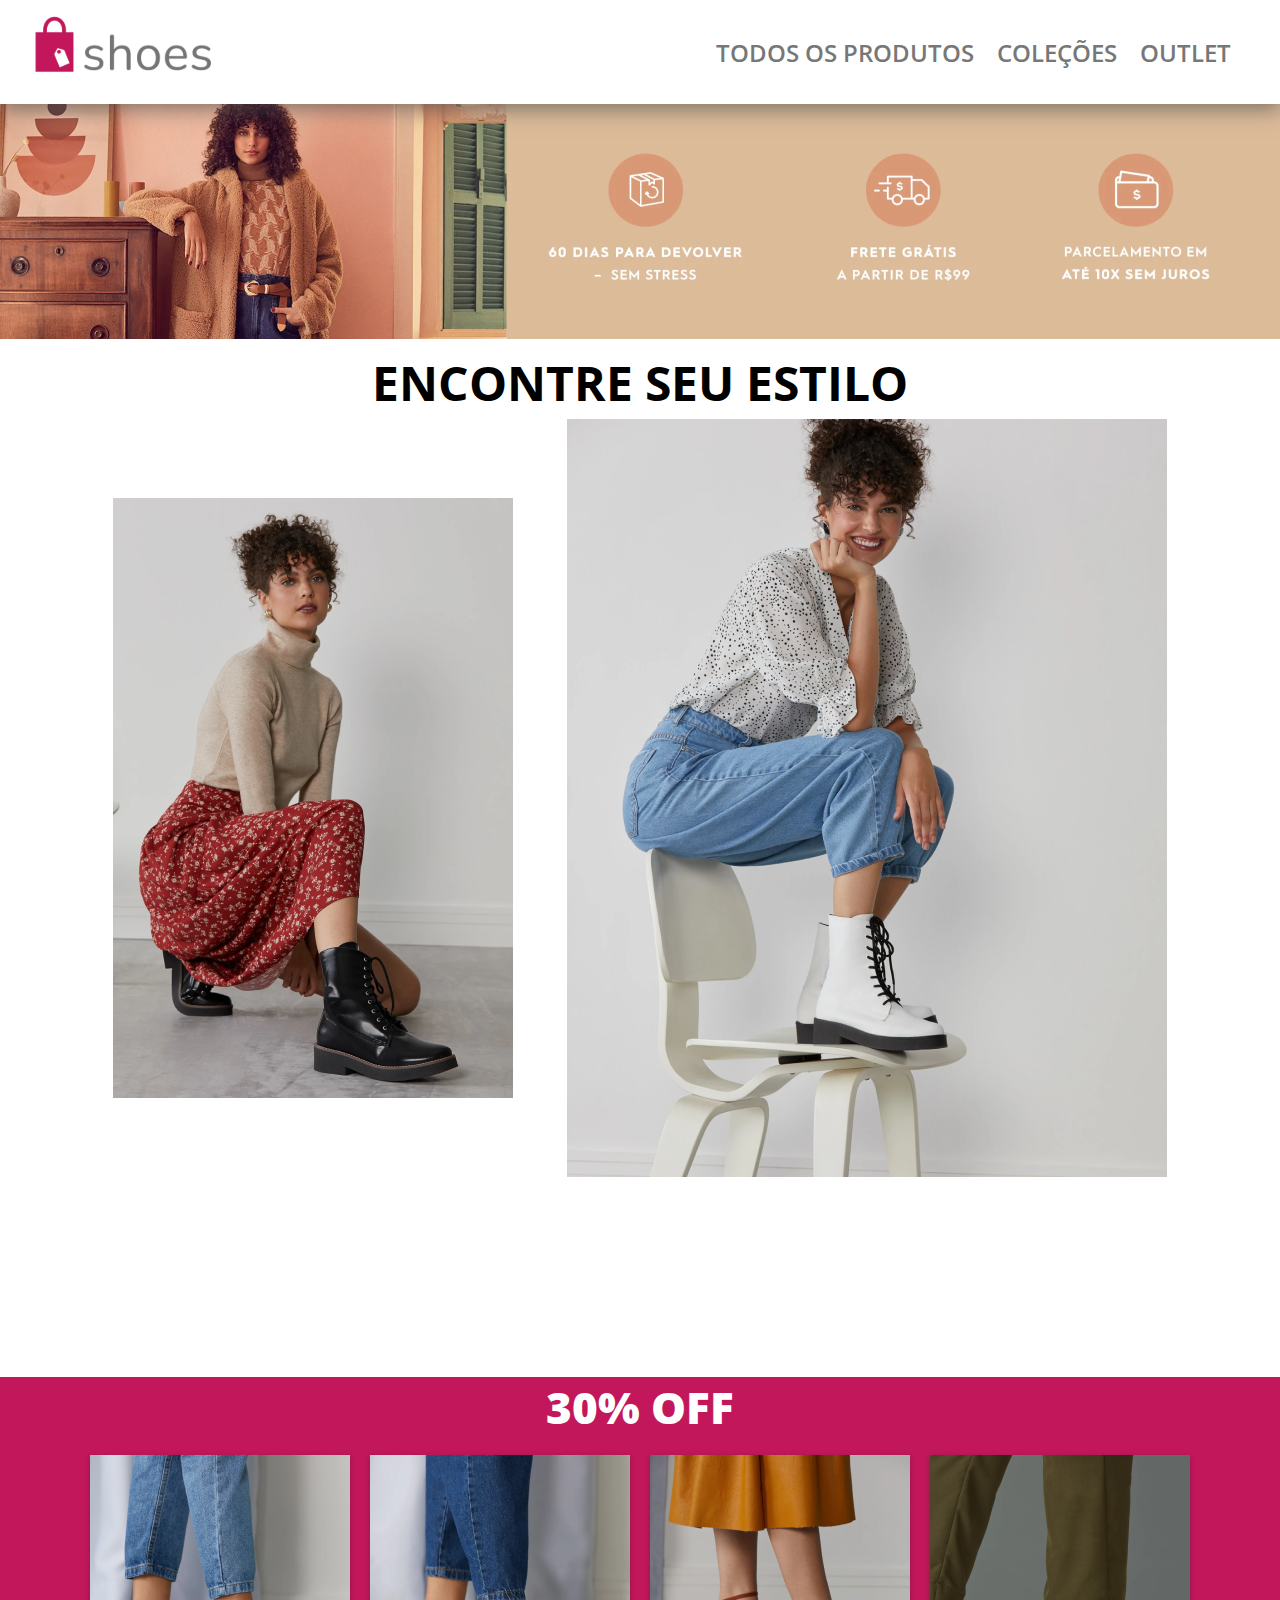
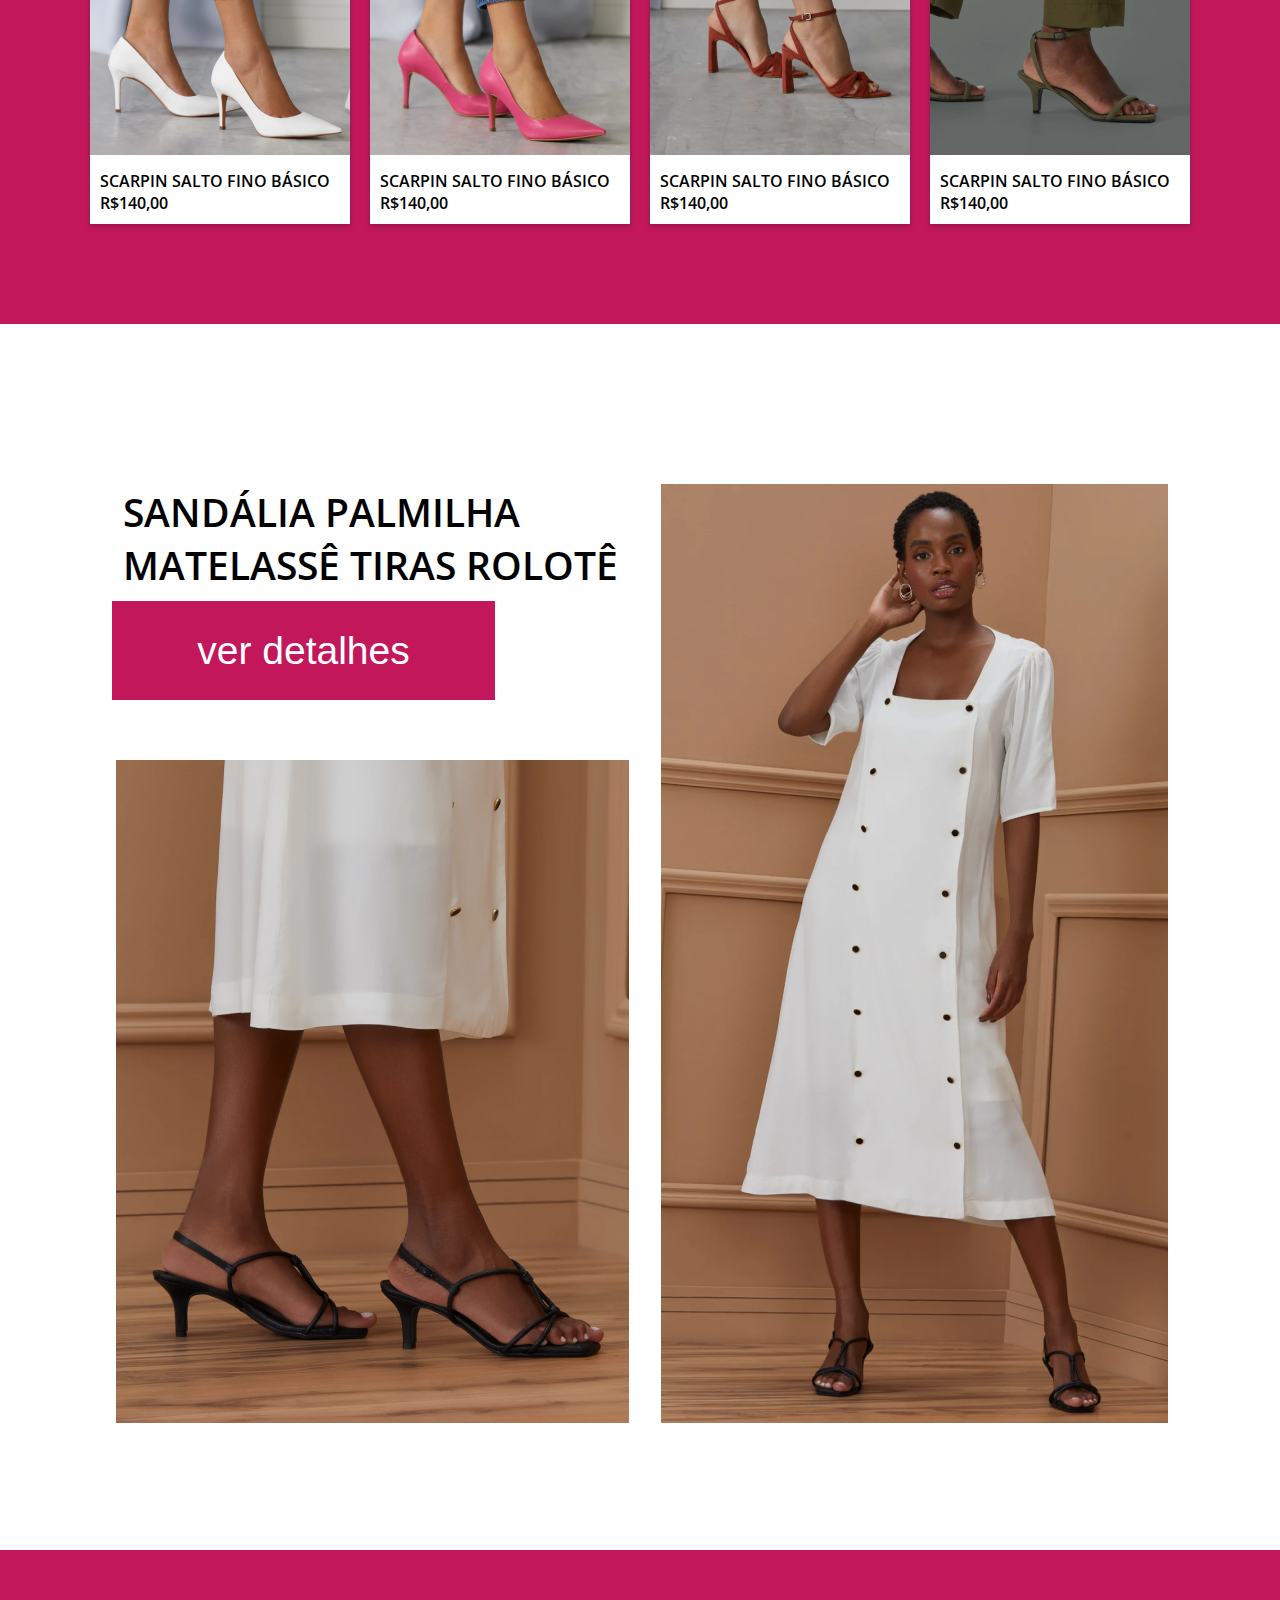
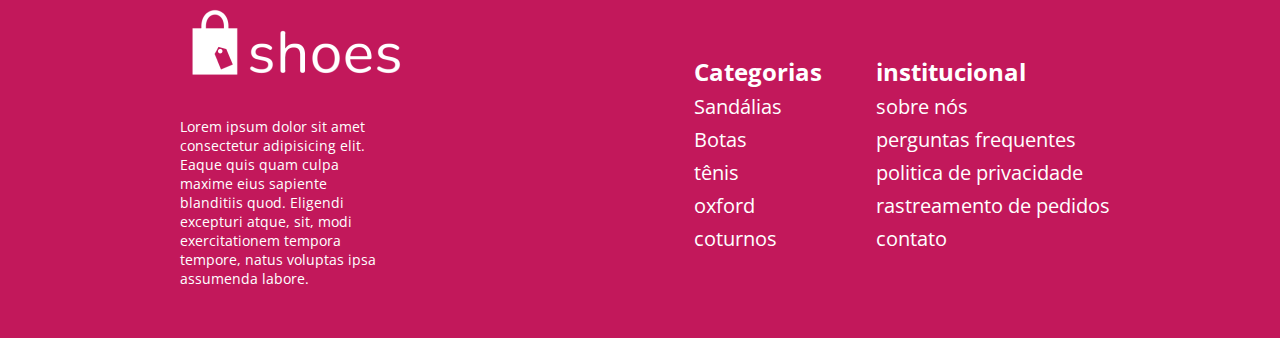
<file: index.html>
<!DOCTYPE html>
<html lang="pt-br">

<head>
    <meta charset="UTF-8">
    <meta http-equiv="X-UA-Compatible" content="IE=edge">
    <meta name="viewport" content="width=device-width, initial-scale=1.0">
    <link rel="stylesheet" href="style.css">
    <link rel="preconnect" href="https://fonts.googleapis.com">
    <link rel="preconnect" href="https://fonts.gstatic.com" crossorigin>
    <link href="https://fonts.googleapis.com/css2?family=Open+Sans:wght@400;600;700;800&display=swap" rel="stylesheet">
    <link rel="shortcut icon" href="./img/logo-color.png" type="image/x-icon">
    <title>Shoes Store</title>
</head>

<body>
    <div class="page">
        <nav>
            <img src="./img/shoes-logo-2 1.svg" alt="">
            <ul>
                <li><a href="">TODOS OS PRODUTOS</a></li>
                <li><a href="">COLEÇÕES</a></li>
                <li><a href="">OUTLET</a></li>
            </ul>
        </nav>
        <img class="banner" src="./img/banner.png" alt="">
        <section class="first-section">

            <h1>ENCONTRE SEU ESTILO</h1>

            <div class="div-first-section-photos">
                <img src="./img/photoshoot-1.png" alt="">
                <img src="./img/photoshoot-2.png" alt="">
            </div>
        </section>

        <article>
            <h2>30% OFF</h2>
            <div class="produto">
                <div class="produtos">
                    <img src="./img/shoes1.png" alt="">
                    <p>SCARPIN SALTO FINO BÁSICO <br><span>R$140,00 </span></p>
                </div>
                <div class="produtos">
                    <img src="./img/shoes2.png" alt="">
                    <p>SCARPIN SALTO FINO BÁSICO <br><span>R$140,00 </span></p>
                </div>
                <div class="produtos">
                    <img src="./img/shoes3.png" alt="">
                    <p>SCARPIN SALTO FINO BÁSICO <br><span>R$140,00 </span></p>
                </div>
                <div class="produtos">
                    <img src="./img/shoes4.png" alt="">
                    <p>SCARPIN SALTO FINO BÁSICO <br><span>R$140,00 </span></p>
                </div>
            </div>
        </article>

        <section class="second-section">
            <div class="div-second-section">
                <h2>SANDÁLIA PALMILHA MATELASSÊ TIRAS ROLOTÊ</h2>
                <button name="btn-1">ver detalhes</button>
                <div>
                    <img src="./img/photoshoot-3.png" alt="">
                </div>
                
            </div>
            <div>
                <img src="./img/photoshoot-4.png" alt="">
            </div>
        </section>
        <footer>
            <div class="logo-footer">
                <img src="./img/logo-white.png" alt="">
                <p>Lorem ipsum dolor sit amet consectetur adipisicing elit. Eaque quis quam culpa maxime eius sapiente
                    blanditiis quod. Eligendi excepturi atque, sit, modi exercitationem tempora tempore, natus voluptas
                    ipsa assumenda labore.</p>
            </div>
            <div class="categorias-footer">
                <h4>Categorias</h4>
                <ul>
                    <li><a href="#" target="_blank" rel="noopener noreferrer">Sandálias</a></li>
                    <li><a href="#" target="_blank" rel="noopener noreferrer">Botas</a></li>
                    <li><a href="#" target="_blank" rel="noopener noreferrer">tênis</a></li>
                    <li><a href="#" target="_blank" rel="noopener noreferrer">oxford</a></li>
                    <li><a href="#" target="_blank" rel="noopener noreferrer">coturnos</a></li>
                </ul>
            </div>
            <div class="institucional-footer">
                <h4>institucional</h4>
                <ul>
                    <li><a href="#" target="_blank" rel="noopener noreferrer">sobre nós</a></li>
                    <li><a href="#" target="_blank" rel="noopener noreferrer">perguntas frequentes</a></li>
                    <li><a href="#" target="_blank" rel="noopener noreferrer">politica de privacidade</a></li>
                    <li><a href="#" target="_blank" rel="noopener noreferrer">rastreamento de pedidos</a></li>
                    <li><a href="#" target="_blank" rel="noopener noreferrer">contato</a></li>
                </ul>
            </div>
        </footer>
    </div>

</body>

</html>
</file>
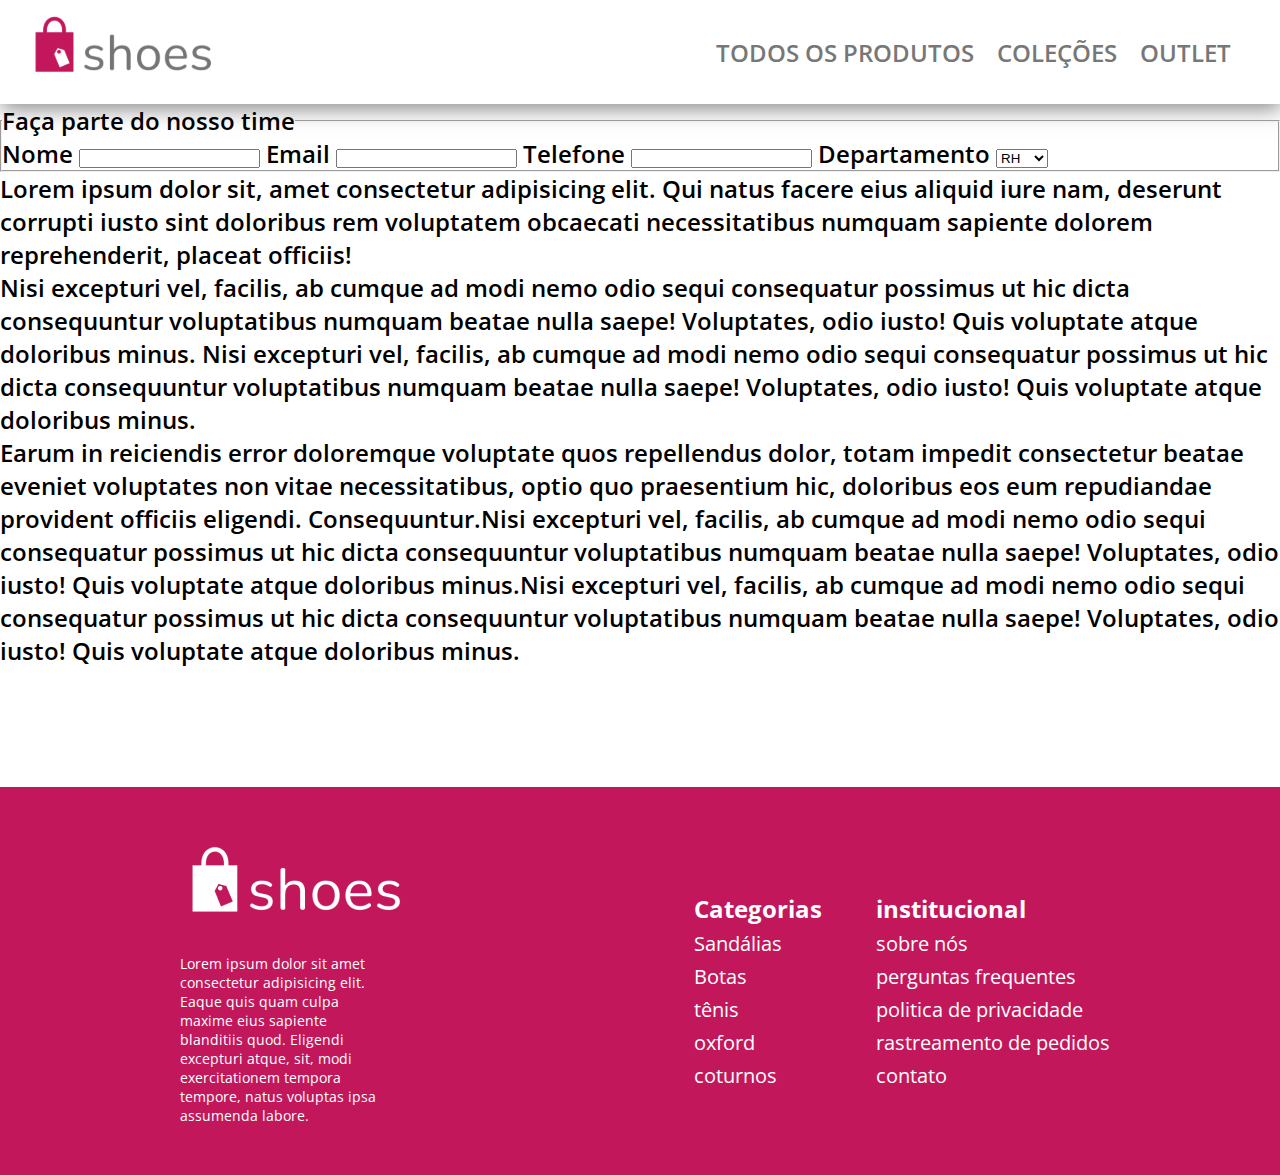
<file: contato.html>
<!DOCTYPE html>
<html lang="pt-br">

<head>
    <meta charset="UTF-8">
    <meta http-equiv="X-UA-Compatible" content="IE=edge">
    <meta name="viewport" content="width=device-width, initial-scale=1.0">
    <link rel="stylesheet" href="style.css">
    <link rel="preconnect" href="https://fonts.googleapis.com">
    <link rel="preconnect" href="https://fonts.gstatic.com" crossorigin>
    <link href="https://fonts.googleapis.com/css2?family=Open+Sans:wght@400;600;700;800&display=swap" rel="stylesheet">
    <link rel="shortcut icon" href="./img/logo-color.png" type="image/x-icon">
    <title>Shoes Store</title>
</head>

<body>
    <div class="page">
        <nav>
            <img src="./img/shoes-logo-2 1.svg" alt="">
            <ul>
                <li><a href="">TODOS OS PRODUTOS</a></li>
                <li><a href="">COLEÇÕES</a></li>
                <li><a href="">OUTLET</a></li>
            </ul>
        </nav>
        <fieldset>
            <legend>Faça parte do nosso time</legend>
            <div class="div-form">
                <form action="" method="post">
                    <label for="name">Nome</label>
                    <input type="text" name="name" id="name">

                    <label for="email">Email</label>
                    <input type="email" name="email" id="email">

                    <label for="phone">Telefone</label>
                    <input type="number" name="phone" id="phone">

                    <label for="departmant">Departamento</label>
                    <select name="" id="">
                        <option value="">RH</option>
                        <option value="">DEV</option>
                        <option value="">ADM</option>
                    </select>
        </fieldset>
        </form>
    </div>
    <div>
        <p>Lorem ipsum dolor sit, amet consectetur adipisicing elit. Qui natus facere eius aliquid iure nam,
            deserunt corrupti iusto sint doloribus rem voluptatem obcaecati necessitatibus numquam sapiente dolorem
            reprehenderit, placeat officiis!</p>

        <p>Nisi excepturi vel, facilis, ab cumque ad modi nemo odio sequi consequatur possimus ut hic dicta
            consequuntur voluptatibus numquam beatae nulla saepe! Voluptates, odio iusto! Quis voluptate atque
            doloribus minus. Nisi excepturi vel, facilis, ab cumque ad modi nemo odio sequi consequatur possimus ut
            hic dicta consequuntur voluptatibus numquam beatae nulla saepe! Voluptates, odio iusto! Quis voluptate
            atque doloribus minus.</p>

        <p>Earum in reiciendis error doloremque voluptate quos repellendus dolor, totam impedit consectetur beatae
            eveniet voluptates non vitae necessitatibus, optio quo praesentium hic, doloribus eos eum repudiandae
            provident officiis eligendi. Consequuntur.Nisi excepturi vel, facilis, ab cumque ad modi nemo odio sequi
            consequatur possimus ut hic dicta consequuntur voluptatibus numquam beatae nulla saepe! Voluptates, odio
            iusto! Quis voluptate atque doloribus minus.Nisi excepturi vel, facilis, ab cumque ad modi nemo odio
            sequi consequatur possimus ut hic dicta consequuntur voluptatibus numquam beatae nulla saepe!
            Voluptates, odio iusto! Quis voluptate atque doloribus minus.</p>
    </div>
    <footer>
        <div class="logo-footer">
            <img src="./img/logo-white.png" alt="">
            <p>Lorem ipsum dolor sit amet consectetur adipisicing elit. Eaque quis quam culpa maxime eius sapiente
                blanditiis quod. Eligendi excepturi atque, sit, modi exercitationem tempora tempore, natus voluptas
                ipsa assumenda labore.</p>
        </div>
        <div class="categorias-footer">
            <h4>Categorias</h4>
            <ul>
                <li><a href="#" target="_blank" rel="noopener noreferrer">Sandálias</a></li>
                <li><a href="#" target="_blank" rel="noopener noreferrer">Botas</a></li>
                <li><a href="#" target="_blank" rel="noopener noreferrer">tênis</a></li>
                <li><a href="#" target="_blank" rel="noopener noreferrer">oxford</a></li>
                <li><a href="#" target="_blank" rel="noopener noreferrer">coturnos</a></li>
            </ul>
        </div>
        <div class="institucional-footer">
            <h4>institucional</h4>
            <ul>
                <li><a href="#" target="_blank" rel="noopener noreferrer">sobre nós</a></li>
                <li><a href="#" target="_blank" rel="noopener noreferrer">perguntas frequentes</a></li>
                <li><a href="#" target="_blank" rel="noopener noreferrer">politica de privacidade</a></li>
                <li><a href="#" target="_blank" rel="noopener noreferrer">rastreamento de pedidos</a></li>
                <li><a href="#" target="_blank" rel="noopener noreferrer">contato</a></li>
            </ul>
        </div>
    </footer>
    </div>
</body>

</html>
</file>
<file: style.css>
* {
    margin: 0;
    padding: 0;
    box-sizing: border-box;
}

body {
    margin: 0;
    font-family: 'Open Sans';
    font-weight: 600;
    font-size: 24px;
    line-height: 33px;
}


nav {
    display: flex;
    justify-content: space-between;
    align-items: center;

    padding: 0 49px 0 19px;

    background: #FFFFFF;
    box-shadow: 1px 5px 20px rgba(74, 74, 74, 0.65);

    z-index: 1;
}

nav ul {
    display: flex;
    gap: 23px
}

nav li {
    list-style: none;
}

nav a {
    text-decoration: none;

    color: #777777;
}

.banner {
    width: 100%;

    position:relative;
    z-index: -1;
}
.first-section h1 {
    margin: 20px auto;
}
.first-section {
    display: flex;
    flex-direction: column;
    justify-content: center;
    align-items: center;
}

.div-first-section-photos {
    display: flex;
    align-items: center;
    justify-content: center;
    gap: 54px;

}

article {
    display: flex;
    justify-content: center;
    gap: 18px;
    flex-direction: column;
    align-items: center;
    background: #C2185B;
    margin-top: 200px;
    margin-bottom: 160px;
}

article h2 {
    font-family: 'Open Sans';
    font-weight: 800;
    font-size: 44px;
    line-height: 60px;

    color: #FFFFFF;
}

.produto {
    display: flex;
    flex-direction: row;
    align-items: center;
    gap: 20px;

    padding-bottom: 100px;
}

.produtos {
    font-weight: 600;
    font-size: 16px;
    line-height: 22px;

    background: #FFFFFF;

    box-shadow: 0px 2px 6px rgba(0, 0, 0, 0.25);
    text-align: justify;
}

.produtos p {
    padding: 10px;
}

.second-section {
    display: flex;
    flex-direction: row;
    justify-content: center;
    gap: 28px;
}

.div-second-section {
    display: flex;
    flex-direction: column;
    justify-content:space-evenly;
    align-items: center;
    gap: 10px;
    
}

.div-second-section h2 {
    font-weight: 600;
    font-size: 39px;
    line-height: 53px;
    margin: auto;
    width: 500px;

    color: #000000;
}

.div-second-section button {
    font-weight: 60;
    font-size: 39px;
    line-height: 53px;

    margin-right: 138px;
    margin-bottom: 50px;
    border: none;
    padding: 23px 85px;

    color: #FFFFFF;
    background: #C2185B;
}

footer {
    margin-top: 120px;
    padding: 40px 20px 20px 50px;
    display: flex;
    justify-content: space-between;
    align-items: center;
    color: #FFFFFF;
    background: #C2185B;
}

footer a {
    font-weight: 400;
    font-size: 20px;
    line-height: 27px;
    text-decoration: none;
    text-align:start;
    

    color: #FFFFFF;
}

footer li {
    list-style: none;
}

footer ul {
    padding: 0;
}

footer h4 {
    margin: 0 auto;
}

.logo-footer {
    width: 200px;
    margin: 0px 260px 30px 130px;

    font-weight: 400;
    font-size: 14px;
    line-height: 19px;

}

.institucional-footer {
    margin-right: 150px;
}

.div-second-section button:hover {
    cursor: pointer;
    background-color: #971247;
}


/* ------ RESPONSIVE ------ */

@media (max-width: 460px) {

    .page {
        margin: 0;
        padding: 0;
    }

    nav {
        display: flex;
        flex-direction: column;
        align-items: center;
        justify-content: center;
        width: 100%;
        margin-bottom: 10px;
        padding: 0;

    }

    nav ul {
        display: flex;
        flex-direction: column;
        align-items: center;
        margin: 0 auto;
    }

    .banner {
        display: none;
    }

    .first-section {
        display: flex;
        flex-direction: column;
        justify-content: center;
        align-items: flex-end;
        width: 100%;
    }

    .div-first-section-photos {
        flex-direction: column;
        justify-content: center;
        align-items:center;

    }

    .div-first-section-photos img {
        width: 100%;
    }

    article {
        width: 100%;
        display: flex;
        justify-content: center;
        flex-direction: column; 
    }

    .second-section {
        display: flex;
        flex-direction: column;
        justify-content: center;
        width: 100%;
    }

    .div-second-section {
        display: flex;
        flex-direction: column;
        justify-content: center;
        align-items: center;
        width: 100%;
    }

    .div-second-section h2 {
        width: 90%;
    }

    .div-second-section button {
        width: 90%;
        margin: 0 auto;
    }

    .div-second-section img{
        width: 100%;
    }

    .produto {
        width: 90vw;
        flex-direction: column;
        justify-content: center;
    }

    footer {
        width: 100%;
        display: flex;
        flex-direction: column;
        align-items:flex-start;
        justify-content: space-evenly;
        margin: 0 auto;
        padding: 20px;
    }

    .logo-footer {
        width: 0 auto;
        margin: 0;
    
    }

}
</file>
